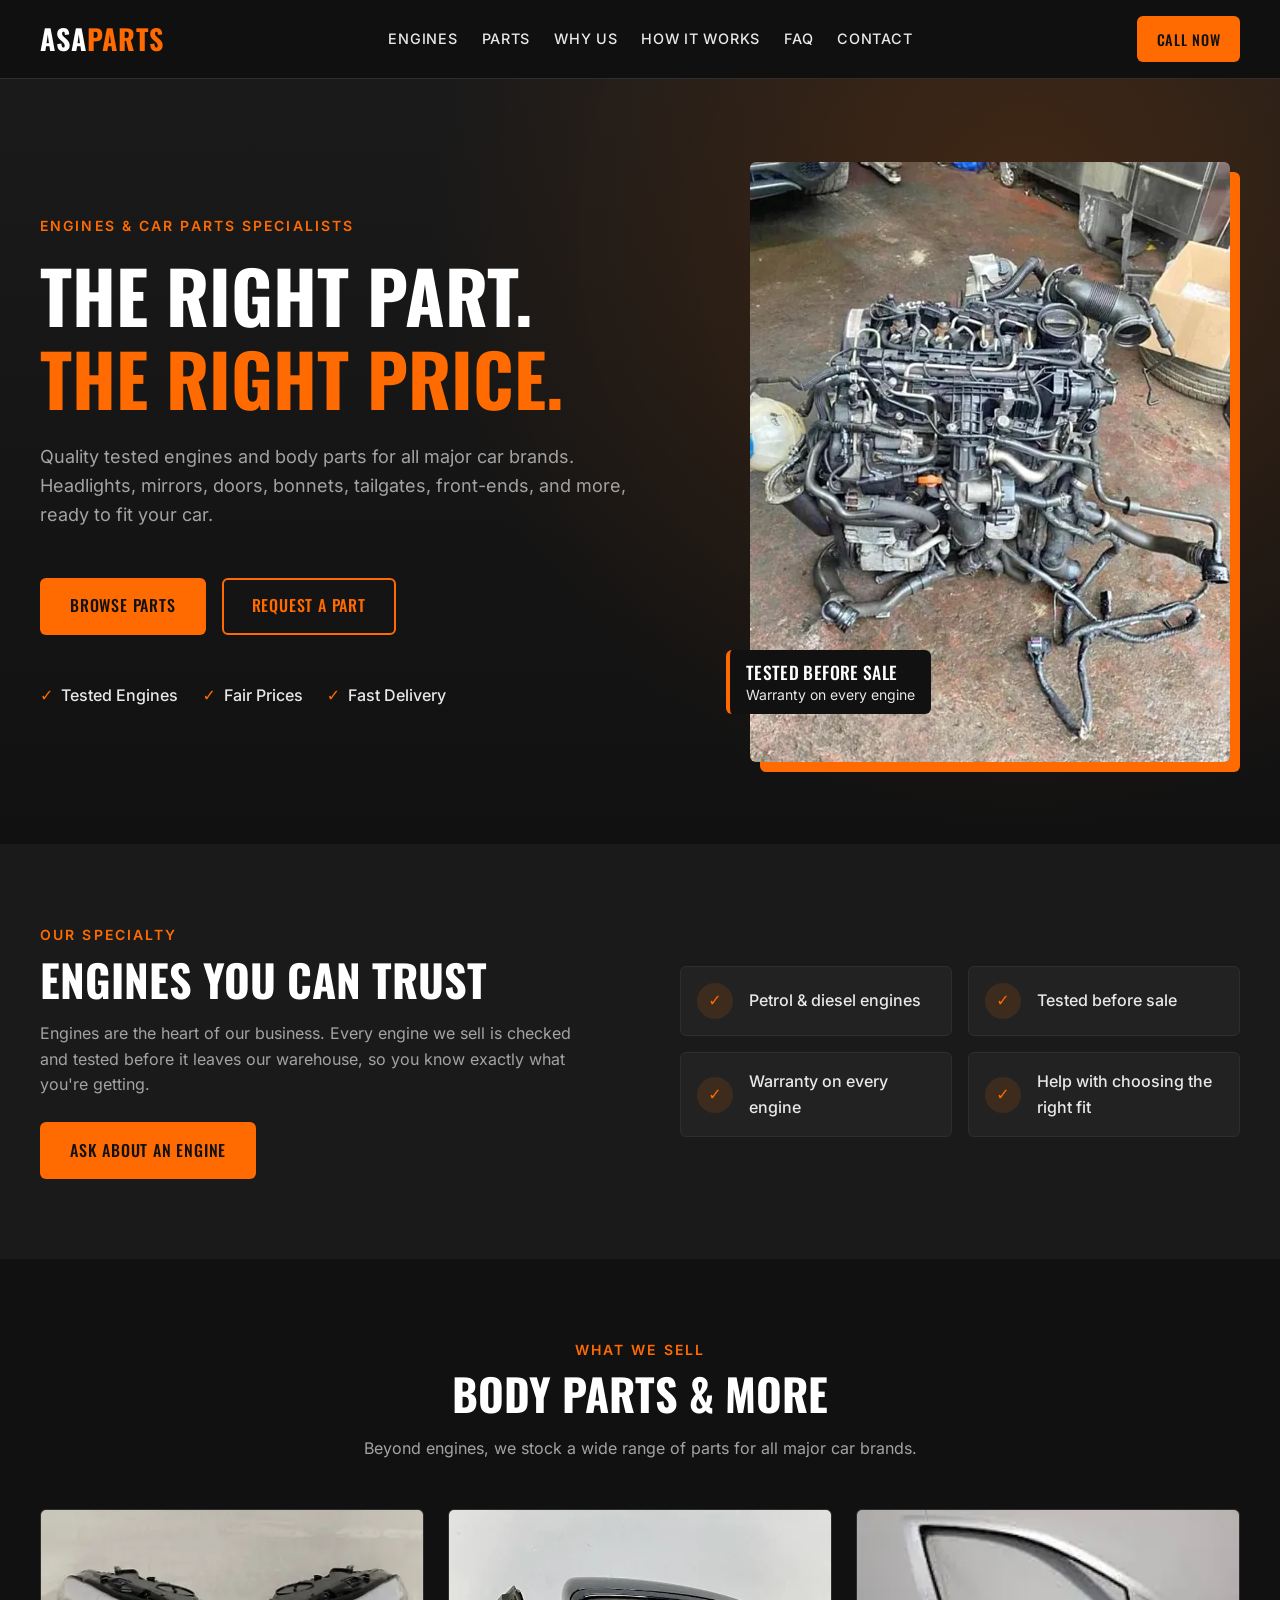
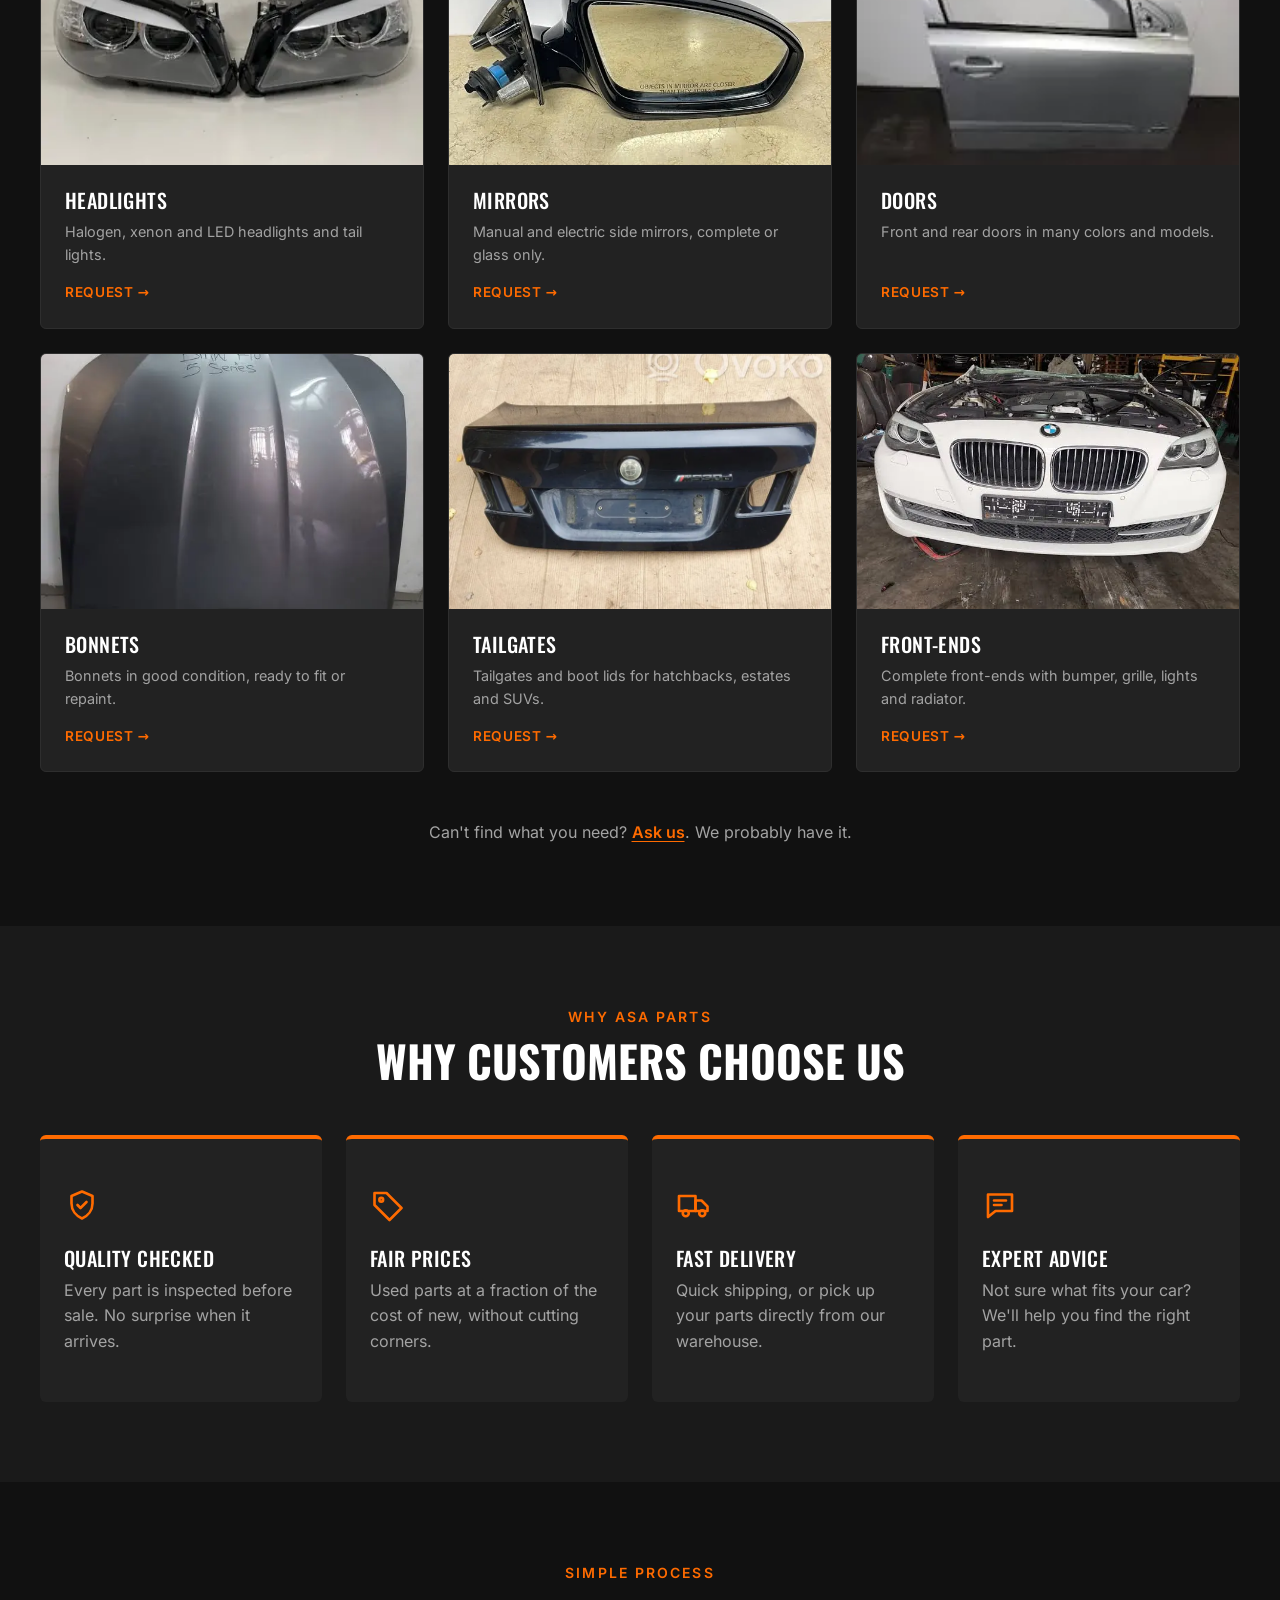
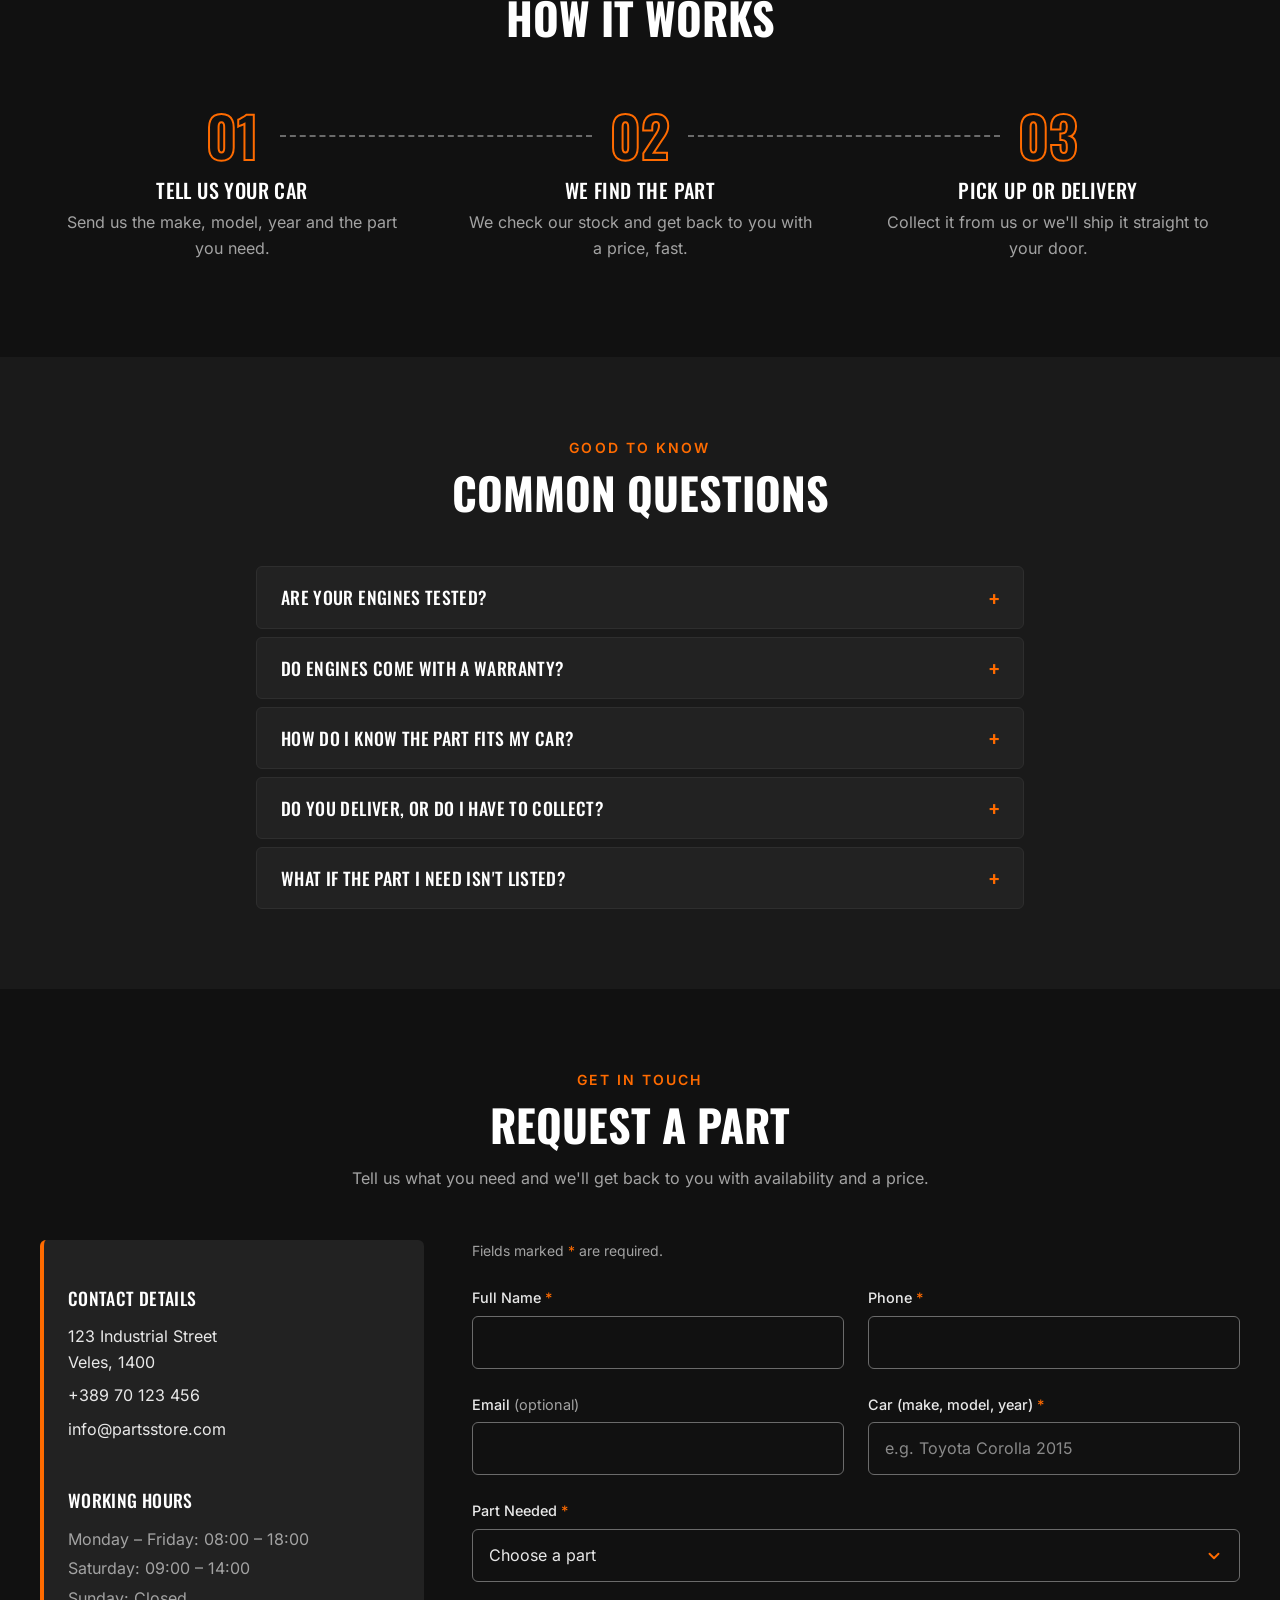
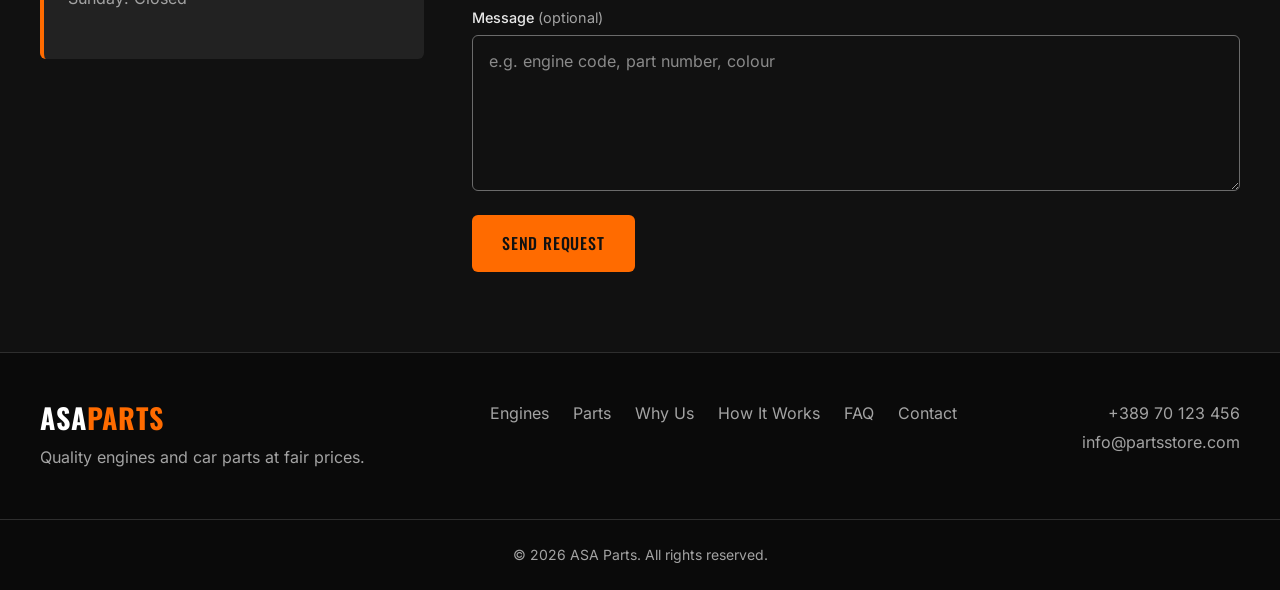
<file: index.html>
<!doctype html>
<html lang="en">
  <head>
    <meta charset="UTF-8" />
    <meta name="viewport" content="width=device-width, initial-scale=1.0" />
    <meta
      name="description"
      content="ASA Parts - Quality used and new car parts. Engines, headlights, mirrors, doors, bonnets, and more."
    />
    <meta name="theme-color" content="#111111" />
    <meta name="color-scheme" content="dark" />
    <link rel="canonical" href="https://asa-parts-landing.netlify.app/" />

    <meta property="og:title" content="ASA Parts | Engines & Car Parts" />
    <meta
      property="og:description"
      content="Quality tested engines and body parts for all major car brands. Fair prices, fast delivery."
    />
    <meta property="og:type" content="website" />
    <meta property="og:url" content="https://asa-parts-landing.netlify.app/" />
    <meta
      property="og:image"
      content="https://asa-parts-landing.netlify.app/images/og-image.jpg"
    />
    <meta property="og:image:width" content="1200" />
    <meta property="og:image:height" content="630" />
    <meta name="twitter:card" content="summary_large_image" />

    <title>ASA Parts | Engines & Car Parts</title>

    <link
      rel="preload"
      href="fonts/oswald-latin.woff2"
      as="font"
      type="font/woff2"
      crossorigin
    />
    <link
      rel="preload"
      href="fonts/inter-latin.woff2"
      as="font"
      type="font/woff2"
      crossorigin
    />

    <link rel="stylesheet" href="style.css" />
    <link rel="icon" href="images/favicon.svg" type="image/svg+xml" />
  </head>

  <body>
    <a href="#main" class="skip-link">Skip to main content</a>

    <header class="header">
      <div class="container header__inner">
        <a href="#home" class="logo">ASA<span>Parts</span></a>

        <nav class="nav" aria-label="Main navigation">
          <ul class="nav__list">
            <li><a href="#engines" class="nav__link">Engines</a></li>
            <li><a href="#parts" class="nav__link">Parts</a></li>
            <li><a href="#why-us" class="nav__link">Why Us</a></li>
            <li class="nav__item--wide">
              <a href="#how-it-works" class="nav__link">How It Works</a>
            </li>
            <li class="nav__item--wide">
              <a href="#faq" class="nav__link">FAQ</a>
            </li>
            <li><a href="#contact" class="nav__link">Contact</a></li>
          </ul>
        </nav>

        <a href="tel:+38970123456" class="btn btn--primary header__cta">
          Call Now
        </a>
      </div>
    </header>

    <main id="main">
      <section class="hero" id="home">
        <div class="container hero__inner">
          <div class="hero__content">
            <p class="section-tag">Engines &amp; Car Parts Specialists</p>

            <h1 class="hero__title">
              The Right Part.<br />
              <span>The Right Price.</span>
            </h1>

            <p class="hero__text">
              Quality tested engines and body parts for all major car brands.
              Headlights, mirrors, doors, bonnets, tailgates, front-ends, and
              more, ready to fit your car.
            </p>

            <div class="hero__buttons">
              <a href="#parts" class="btn btn--primary">Browse Parts</a>
              <a href="#contact" class="btn btn--outline">Request a Part</a>
            </div>

            <ul class="hero__features">
              <li>Tested Engines</li>
              <li>Fair Prices</li>
              <li>Fast Delivery</li>
            </ul>
          </div>

          <div class="hero__media">
            <img
              src="images/engine-946.webp"
              srcset="
                images/engine-480.webp 480w,
                images/engine-946.webp 946w
              "
              sizes="(min-width: 1024px) 30rem, 100vw"
              alt="Used car engine ready for sale at ASA Parts"
              width="946"
              height="1200"
              fetchpriority="high"
            />
            <p class="hero__badge">
              <strong>Tested before sale</strong>
              Warranty on every engine
            </p>
          </div>
        </div>
      </section>

      <section class="engines" id="engines">
        <div class="container engines__inner">
          <div class="engines__content">
            <p class="section-tag">Our Specialty</p>
            <h2 class="section-title">Engines You Can Trust</h2>
            <p class="engines__text">
              Engines are the heart of our business. Every engine we sell is
              checked and tested before it leaves our warehouse, so you know
              exactly what you're getting.
            </p>

            <a href="#contact" class="btn btn--primary">Ask About an Engine</a>
          </div>

          <ul class="engines__list">
            <li>Petrol &amp; diesel engines</li>
            <li>Tested before sale</li>
            <li>Warranty on every engine</li>
            <li>Help with choosing the right fit</li>
          </ul>
        </div>
      </section>

      <section class="parts" id="parts">
        <div class="container">
          <div class="section-header">
            <p class="section-tag">What We Sell</p>
            <h2 class="section-title">Body Parts &amp; More</h2>
            <p class="section-text">
              Beyond engines, we stock a wide range of parts for all major car
              brands.
            </p>
          </div>

          <div class="parts__grid">
            <article class="part-card">
              <img
                src="images/car-headlights.webp"
                alt="Car headlights"
                width="400"
                height="400"
                loading="lazy"
              />
              <div class="part-card__body">
                <h3 class="part-card__title">Headlights</h3>
                <p>Halogen, xenon and LED headlights and tail lights.</p>
                <a href="#contact" class="part-card__link">
                  Request <span class="visually-hidden">headlights</span>
                  <span aria-hidden="true">&rarr;</span>
                </a>
              </div>
            </article>

            <article class="part-card">
              <img
                src="images/car-mirror.webp"
                alt="Car side mirrors"
                width="640"
                height="480"
                loading="lazy"
              />
              <div class="part-card__body">
                <h3 class="part-card__title">Mirrors</h3>
                <p>Manual and electric side mirrors, complete or glass only.</p>
                <a href="#contact" class="part-card__link">
                  Request <span class="visually-hidden">mirrors</span>
                  <span aria-hidden="true">&rarr;</span>
                </a>
              </div>
            </article>

            <article class="part-card">
              <img
                src="images/car-door.webp"
                alt="Car doors"
                width="231"
                height="172"
                loading="lazy"
              />
              <div class="part-card__body">
                <h3 class="part-card__title">Doors</h3>
                <p>Front and rear doors in many colors and models.</p>
                <a href="#contact" class="part-card__link">
                  Request <span class="visually-hidden">doors</span>
                  <span aria-hidden="true">&rarr;</span>
                </a>
              </div>
            </article>

            <article class="part-card">
              <img
                src="images/car-bonnet.webp"
                alt="Car bonnets"
                width="554"
                height="554"
                loading="lazy"
              />
              <div class="part-card__body">
                <h3 class="part-card__title">Bonnets</h3>
                <p>Bonnets in good condition, ready to fit or repaint.</p>
                <a href="#contact" class="part-card__link">
                  Request <span class="visually-hidden">bonnets</span>
                  <span aria-hidden="true">&rarr;</span>
                </a>
              </div>
            </article>

            <article class="part-card">
              <img
                src="images/car-tailgate.webp"
                alt="Car tailgates"
                width="800"
                height="600"
                loading="lazy"
              />
              <div class="part-card__body">
                <h3 class="part-card__title">Tailgates</h3>
                <p>Tailgates and boot lids for hatchbacks, estates and SUVs.</p>
                <a href="#contact" class="part-card__link">
                  Request <span class="visually-hidden">tailgates</span>
                  <span aria-hidden="true">&rarr;</span>
                </a>
              </div>
            </article>

            <article class="part-card">
              <img
                src="images/car-frontend.webp"
                alt="Complete car front-end assembly"
                width="640"
                height="480"
                loading="lazy"
              />
              <div class="part-card__body">
                <h3 class="part-card__title">Front-Ends</h3>
                <p>
                  Complete front-ends with bumper, grille, lights and radiator.
                </p>
                <a href="#contact" class="part-card__link">
                  Request <span class="visually-hidden">front-ends</span>
                  <span aria-hidden="true">&rarr;</span>
                </a>
              </div>
            </article>
          </div>

          <p class="parts__more">
            Can't find what you need? <a href="#contact">Ask us</a>. We probably
            have it.
          </p>
        </div>
      </section>

      <section class="why-us" id="why-us">
        <div class="container">
          <div class="section-header">
            <p class="section-tag">Why ASA Parts</p>
            <h2 class="section-title">Why Customers Choose Us</h2>
          </div>

          <div class="why-us__list">
            <article class="feature">
              <svg
                class="feature__icon"
                viewBox="0 0 24 24"
                fill="none"
                stroke="currentColor"
                stroke-width="1.75"
                stroke-linecap="round"
                stroke-linejoin="round"
                aria-hidden="true"
              >
                <path d="M12 3l7 3v5c0 4.5-3 8.2-7 10-4-1.8-7-5.5-7-10V6z" />
                <path d="M9 12l2 2 4-4" />
              </svg>
              <h3 class="feature__title">Quality Checked</h3>
              <p>
                Every part is inspected before sale. No surprise when it
                arrives.
              </p>
            </article>

            <article class="feature">
              <svg
                class="feature__icon"
                viewBox="0 0 24 24"
                fill="none"
                stroke="currentColor"
                stroke-width="1.75"
                stroke-linecap="round"
                stroke-linejoin="round"
                aria-hidden="true"
              >
                <path d="M3 12V4h8l10 10-8 8z" />
                <circle cx="7.5" cy="8.5" r="1.25" />
              </svg>
              <h3 class="feature__title">Fair Prices</h3>
              <p>
                Used parts at a fraction of the cost of new, without cutting
                corners.
              </p>
            </article>

            <article class="feature">
              <svg
                class="feature__icon"
                viewBox="0 0 24 24"
                fill="none"
                stroke="currentColor"
                stroke-width="1.75"
                stroke-linecap="round"
                stroke-linejoin="round"
                aria-hidden="true"
              >
                <path d="M2 6h11v10H2z" />
                <path d="M13 9h4l4 4v3h-8z" />
                <circle cx="6.5" cy="17.5" r="2" />
                <circle cx="17.5" cy="17.5" r="2" />
              </svg>
              <h3 class="feature__title">Fast Delivery</h3>
              <p>
                Quick shipping, or pick up your parts directly from our
                warehouse.
              </p>
            </article>

            <article class="feature">
              <svg
                class="feature__icon"
                viewBox="0 0 24 24"
                fill="none"
                stroke="currentColor"
                stroke-width="1.75"
                stroke-linecap="round"
                stroke-linejoin="round"
                aria-hidden="true"
              >
                <path d="M4 5h16v11H9l-5 4z" />
                <path d="M8 9h8M8 12h5" />
              </svg>
              <h3 class="feature__title">Expert Advice</h3>
              <p>
                Not sure what fits your car? We'll help you find the right part.
              </p>
            </article>
          </div>
        </div>
      </section>

      <section class="how-it-works" id="how-it-works">
        <div class="container">
          <div class="section-header">
            <p class="section-tag">Simple Process</p>
            <h2 class="section-title">How It Works</h2>
          </div>

          <ol class="steps">
            <li class="step">
              <span class="step__number" aria-hidden="true">01</span>
              <h3 class="step__title">Tell Us Your Car</h3>
              <p>Send us the make, model, year and the part you need.</p>
            </li>

            <li class="step">
              <span class="step__number" aria-hidden="true">02</span>
              <h3 class="step__title">We Find the Part</h3>
              <p>We check our stock and get back to you with a price, fast.</p>
            </li>

            <li class="step">
              <span class="step__number" aria-hidden="true">03</span>
              <h3 class="step__title">Pick Up or Delivery</h3>
              <p>Collect it from us or we'll ship it straight to your door.</p>
            </li>
          </ol>
        </div>
      </section>

      <section class="faq" id="faq">
        <div class="container">
          <div class="section-header">
            <p class="section-tag">Good to Know</p>
            <h2 class="section-title">Common Questions</h2>
          </div>

          <div class="faq__list">
            <details class="faq__item" name="faq">
              <summary class="faq__question">Are your engines tested?</summary>
              <p class="faq__answer">
                Yes. Every engine is checked and tested before it leaves our
                warehouse, so you know exactly what you're getting.
              </p>
            </details>

            <details class="faq__item" name="faq">
              <summary class="faq__question">
                Do engines come with a warranty?
              </summary>
              <p class="faq__answer">
                Yes, every engine we sell comes with a warranty.
                <a href="#contact">Ask us</a> for the terms on the engine you're
                interested in.
              </p>
            </details>

            <details class="faq__item" name="faq">
              <summary class="faq__question">
                How do I know the part fits my car?
              </summary>
              <p class="faq__answer">
                Send us the make, model and year of your car. We'll check and
                help you choose the right part before you buy.
              </p>
            </details>

            <details class="faq__item" name="faq">
              <summary class="faq__question">
                Do you deliver, or do I have to collect?
              </summary>
              <p class="faq__answer">
                Either. We can ship the part straight to your door, or you can
                pick it up directly from our warehouse.
              </p>
            </details>

            <details class="faq__item" name="faq">
              <summary class="faq__question">
                What if the part I need isn't listed?
              </summary>
              <p class="faq__answer">
                Ask anyway. The parts on this page are only the most common
                ones, and we probably have what you're looking for.
              </p>
            </details>
          </div>
        </div>
      </section>

      <section class="contact" id="contact">
        <div class="container">
          <div class="section-header">
            <p class="section-tag">Get In Touch</p>
            <h2 class="section-title">Request a Part</h2>
            <p class="section-text">
              Tell us what you need and we'll get back to you with availability
              and a price.
            </p>
          </div>

          <div class="contact__inner">
            <div class="contact__info">
              <h3 class="contact__title">Contact Details</h3>

              <address class="contact__address">
                <p>123 Industrial Street<br />Veles, 1400</p>
                <p><a href="tel:+38970123456">+389 70 123 456</a></p>
                <p>
                  <a href="mailto:info@partsstore.com">info@partsstore.com</a>
                </p>
              </address>

              <h3 class="contact__title">Working Hours</h3>
              <ul class="contact__hours">
                <li>Monday – Friday: 08:00 – 18:00</li>
                <li>Saturday: 09:00 – 14:00</li>
                <li>Sunday: Closed</li>
              </ul>
            </div>

            <form
              class="contact__form"
              name="contact"
              method="POST"
              action="/thanks.html"
              data-netlify="true"
              data-netlify-honeypot="bot-field"
            >
              <p class="hidden">
                <label>Don't fill this out: <input name="bot-field" /></label>
              </p>

              <p class="form__note">
                Fields marked <span class="form__required">*</span> are
                required.
              </p>

              <div class="form__group">
                <label for="name">
                  Full Name
                  <span class="form__required" aria-hidden="true">*</span>
                </label>
                <input
                  type="text"
                  id="name"
                  name="name"
                  autocomplete="name"
                  required
                />
              </div>

              <div class="form__group">
                <label for="phone">
                  Phone
                  <span class="form__required" aria-hidden="true">*</span>
                </label>
                <input
                  type="tel"
                  id="phone"
                  name="phone"
                  autocomplete="tel"
                  required
                />
              </div>

              <div class="form__group">
                <label for="email">
                  Email <span class="form__optional">(optional)</span>
                </label>
                <input
                  type="email"
                  id="email"
                  name="email"
                  autocomplete="email"
                />
              </div>

              <div class="form__group">
                <label for="car">
                  Car (make, model, year)
                  <span class="form__required" aria-hidden="true">*</span>
                </label>
                <input
                  type="text"
                  id="car"
                  name="car"
                  placeholder="e.g. Toyota Corolla 2015"
                  required
                />
              </div>

              <div class="form__group form__group--full">
                <label for="part">
                  Part Needed
                  <span class="form__required" aria-hidden="true">*</span>
                </label>
                <select id="part" name="part" required>
                  <option value="">Choose a part</option>
                  <option value="engine">Engine</option>
                  <option value="headlights">Headlights</option>
                  <option value="mirrors">Mirrors</option>
                  <option value="doors">Doors</option>
                  <option value="bonnet">Bonnet</option>
                  <option value="tailgate">Tailgate</option>
                  <option value="front-end">Front-End</option>
                  <option value="other">Other</option>
                </select>
              </div>

              <div class="form__group form__group--full">
                <label for="message">
                  Message <span class="form__optional">(optional)</span>
                </label>
                <textarea
                  id="message"
                  name="message"
                  rows="5"
                  placeholder="e.g. engine code, part number, colour"
                ></textarea>
              </div>

              <button type="submit" class="btn btn--primary form__submit">
                Send Request
              </button>
            </form>
          </div>
        </div>
      </section>
    </main>

    <footer class="footer">
      <div class="container footer__inner">
        <div class="footer__brand">
          <a href="#home" class="logo">ASA<span>Parts</span></a>
          <p>Quality engines and car parts at fair prices.</p>
        </div>

        <nav class="footer__nav" aria-label="Footer navigation">
          <ul>
            <li><a href="#engines">Engines</a></li>
            <li><a href="#parts">Parts</a></li>
            <li><a href="#why-us">Why Us</a></li>
            <li><a href="#how-it-works">How It Works</a></li>
            <li><a href="#faq">FAQ</a></li>
            <li><a href="#contact">Contact</a></li>
          </ul>
        </nav>

        <div class="footer__contact">
          <a href="tel:+38970123456">+389 70 123 456</a>
          <a href="mailto:info@partsstore.com">info@partsstore.com</a>
        </div>
      </div>

      <div class="footer__bottom">
        <p>&copy; 2026 ASA Parts. All rights reserved.</p>
      </div>
    </footer>
  </body>
</html>
</file>
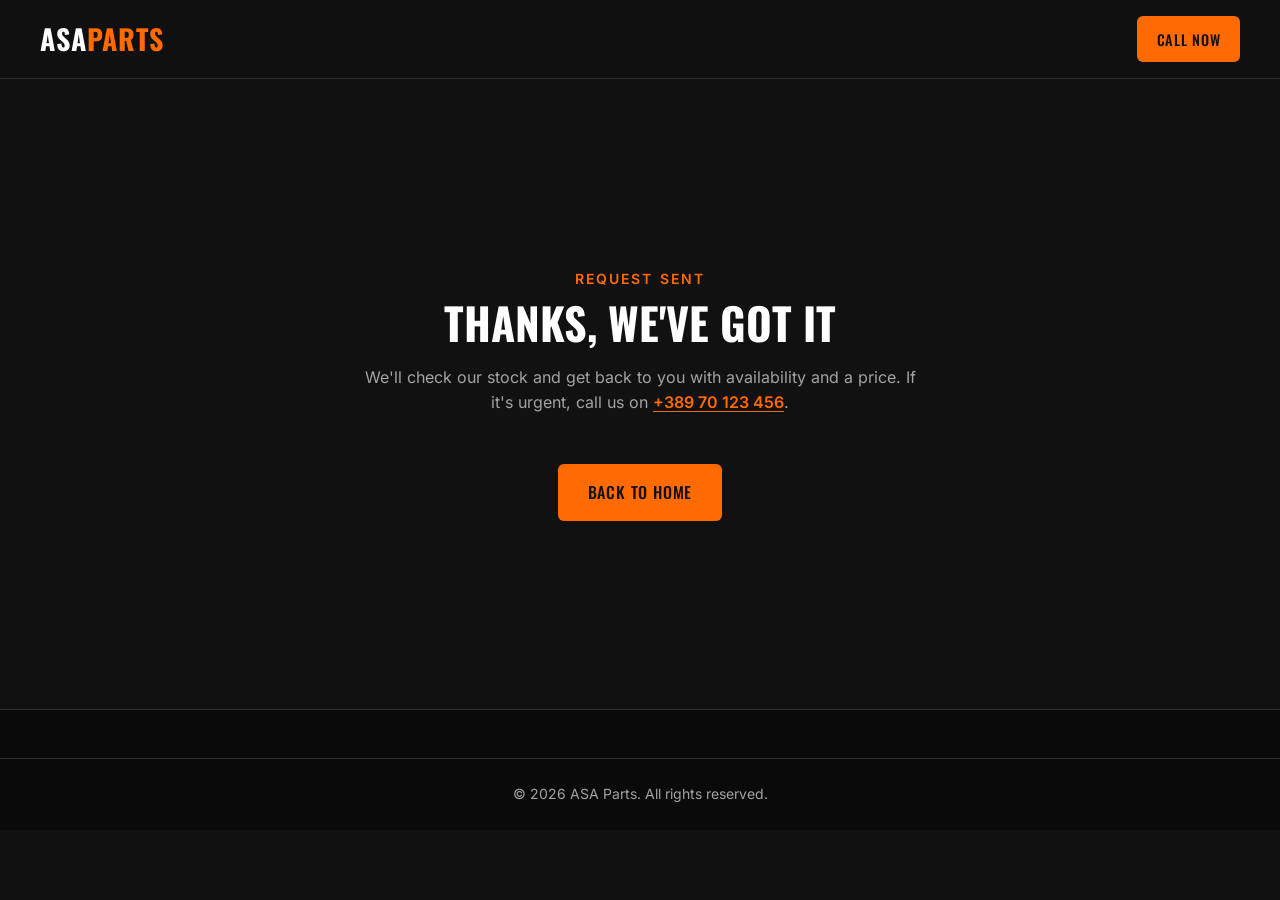
<file: thanks.html>
<!doctype html>
<html lang="en">
  <head>
    <meta charset="UTF-8" />
    <meta name="viewport" content="width=device-width, initial-scale=1.0" />
    <meta name="robots" content="noindex" />
    <meta name="theme-color" content="#111111" />
    <meta name="color-scheme" content="dark" />
    <title>Request Sent | ASA Parts</title>
    <link rel="stylesheet" href="style.css" />
    <link rel="icon" href="images/favicon.svg" type="image/svg+xml" />
  </head>

  <body>
    <header class="header">
      <div class="container header__inner">
        <a href="/" class="logo">ASA<span>Parts</span></a>

        <a href="tel:+38970123456" class="btn btn--primary header__cta">
          Call Now
        </a>
      </div>
    </header>

    <main class="thanks">
      <div class="container thanks__inner">
        <p class="section-tag">Request Sent</p>
        <h1 class="section-title">Thanks, We've Got It</h1>
        <p class="section-text">
          We'll check our stock and get back to you with availability and a
          price. If it's urgent, call us on
          <a href="tel:+38970123456">+389 70 123 456</a>.
        </p>
        <a href="/" class="btn btn--primary">Back to Home</a>
      </div>
    </main>

    <footer class="footer">
      <div class="footer__bottom">
        <p>&copy; 2026 ASA Parts. All rights reserved.</p>
      </div>
    </footer>
  </body>
</html>
</file>
<file: style.css>
/* ==========================================
   1. VARIABLES
   ========================================== */
:root {
  /* Colors */
  --color-bg: #111111;
  --color-bg-alt: #1a1a1a;
  --color-bg-deep: #0a0a0a;
  --color-surface: #222222;
  --color-border: #2e2e2e;
  --color-border-strong: #6b6b6b;
  --color-text: #e8e8e8;
  --color-text-muted: #a3a3a3;
  --color-placeholder: #8a8a8a;
  --color-heading: #ffffff;
  --color-primary: #ff6b00;
  --color-primary-light: #ff8a33;
  --color-primary-dark: #e05e00;
  --color-on-primary: #111111;
  --color-error: #ff5c5c;

  /* Fonts */
  --font-heading: "Oswald", "Arial Narrow", sans-serif;
  --font-body: "Inter", system-ui, sans-serif;

  /* Spacing */
  --space-xs: 0.5rem;
  --space-sm: 1rem;
  --space-md: 1.5rem;
  --space-lg: 3rem;
  --space-xl: 5rem;
  --space-section: clamp(3rem, 8vw, 5rem);

  /* Other */
  --radius: 6px;
  --transition: 0.25s ease;
  --header-height: 5.25rem;

  color-scheme: dark;
}

/* ==========================================
   2. FONTS (self-hosted)
   ========================================== */
@font-face {
  font-family: "Oswald";
  src: url("fonts/oswald-latin.woff2") format("woff2");
  font-weight: 200 700;
  font-style: normal;
  font-display: swap;
}

@font-face {
  font-family: "Inter";
  src: url("fonts/inter-latin.woff2") format("woff2");
  font-weight: 100 900;
  font-style: normal;
  font-display: swap;
}

/* ==========================================
   3. RESET
   ========================================== */
*,
*::before,
*::after {
  box-sizing: border-box;
  margin: 0;
  padding: 0;
}

html {
  scroll-padding-top: var(--header-height);
}

@media (prefers-reduced-motion: no-preference) {
  html {
    scroll-behavior: smooth;
  }
}

img {
  display: block;
  max-width: 100%;
  height: auto;
}

input,
select,
textarea,
button {
  font: inherit;
}

/* ==========================================
   4. BASE
   ========================================== */
body {
  font-family: var(--font-body);
  font-size: 1rem;
  line-height: 1.6;
  color: var(--color-text);
  background-color: var(--color-bg);
}

h1,
h2,
h3 {
  font-family: var(--font-heading);
  font-weight: 700;
  line-height: 1.15;
  text-transform: uppercase;
  text-wrap: balance;
  color: var(--color-heading);
}

h3 {
  font-size: 1.25rem;
  font-weight: 500;
  letter-spacing: 0.02em;
}

a {
  color: var(--color-primary);
  text-decoration: none;
  transition: color var(--transition);
}

a:hover {
  color: var(--color-primary-light);
}

:focus-visible {
  outline: 2px solid var(--color-primary);
  outline-offset: 3px;
}

::selection {
  background-color: var(--color-primary);
  color: var(--color-on-primary);
}

/* ==========================================
   5. LAYOUT HELPERS
   ========================================== */
.container {
  width: min(100% - 2rem, 1200px);
  margin-inline: auto;
}

section {
  padding-block: var(--space-section);
}

.hidden {
  display: none;
}

.visually-hidden {
  position: absolute;
  width: 1px;
  height: 1px;
  overflow: hidden;
  clip-path: inset(50%);
  white-space: nowrap;
}

.skip-link {
  position: absolute;
  top: var(--space-xs);
  left: var(--space-xs);
  z-index: 200;
  padding: 0.6rem 1rem;
  font-weight: 600;
  background-color: var(--color-primary);
  color: var(--color-on-primary);
  border-radius: var(--radius);
  transform: translateY(-200%);
}

.skip-link:focus {
  transform: none;
  color: var(--color-on-primary);
}

/* ==========================================
   6. SECTION HEADINGS
   ========================================== */
.section-header {
  text-align: center;
  max-width: 40rem;
  margin-inline: auto;
  margin-bottom: var(--space-lg);
}

.section-tag {
  font-size: 0.875rem;
  font-weight: 600;
  text-transform: uppercase;
  letter-spacing: 0.15em;
  color: var(--color-primary);
  margin-bottom: var(--space-xs);
}

.section-title {
  font-size: clamp(2rem, 5vw, 2.75rem);
  margin-bottom: var(--space-sm);
}

.section-text {
  color: var(--color-text-muted);
}

/* ==========================================
   7. BUTTONS
   ========================================== */
.btn {
  display: inline-block;
  padding: 0.85rem 1.75rem;
  font-family: var(--font-heading);
  font-size: 1rem;
  font-weight: 500;
  text-transform: uppercase;
  letter-spacing: 0.05em;
  border: 2px solid transparent;
  border-radius: var(--radius);
  cursor: pointer;
  transition:
    background-color var(--transition),
    border-color var(--transition),
    color var(--transition),
    transform var(--transition);
}

.btn:active {
  transform: translateY(1px);
}

.btn--primary {
  background-color: var(--color-primary);
  color: var(--color-on-primary);
}

.btn--primary:hover {
  background-color: var(--color-primary-dark);
  color: var(--color-on-primary);
}

.btn--outline {
  border-color: var(--color-primary);
  color: var(--color-primary);
}

.btn--outline:hover {
  background-color: var(--color-primary);
  color: var(--color-on-primary);
}

/* ==========================================
   8. LOGO
   ========================================== */
.logo {
  font-family: var(--font-heading);
  font-size: 1.75rem;
  font-weight: 700;
  line-height: 1.2;
  text-transform: uppercase;
  letter-spacing: 0.03em;
  color: var(--color-heading);
}

.logo span {
  color: var(--color-primary);
}

.logo:hover {
  color: var(--color-heading);
}

/* ==========================================
   9. HEADER
   ========================================== */
.header {
  position: sticky;
  top: 0;
  z-index: 100;
  background-color: rgba(17, 17, 17, 0.95);
  backdrop-filter: blur(8px);
  border-bottom: 1px solid var(--color-border);
}

.header__inner {
  display: flex;
  flex-wrap: wrap;
  align-items: center;
  justify-content: space-between;
  column-gap: var(--space-sm);
  padding-top: var(--space-xs);
}

.nav {
  order: 3;
  width: 100%;
}

.nav__list {
  list-style: none;
  display: flex;
  justify-content: space-between;
  gap: var(--space-sm);
}

.nav__link {
  display: block;
  padding-block: var(--space-xs);
  color: var(--color-text);
  font-size: 0.85rem;
  font-weight: 500;
  line-height: 1.2;
  text-transform: uppercase;
  letter-spacing: 0.05em;
}

.nav__link:hover {
  color: var(--color-primary);
}

.nav__item--wide {
  display: none;
}

.header__cta {
  padding: 0.4rem 1rem;
  font-size: 0.9rem;
}

/* ==========================================
   10. HERO
   ========================================== */
.hero {
  display: flex;
  align-items: center;
  min-height: 85vh;
  background:
    radial-gradient(
      circle at 80% 20%,
      rgba(255, 107, 0, 0.18),
      transparent 50%
    ),
    linear-gradient(180deg, var(--color-bg-alt) 0%, var(--color-bg) 100%);
}

.hero__inner {
  display: grid;
  gap: var(--space-lg);
  align-items: center;
}

.hero__content {
  max-width: 40rem;
}

.hero__content .section-tag {
  margin-bottom: var(--space-sm);
}

.hero__title {
  font-size: clamp(2.75rem, 9vw, 4.5rem);
  margin-bottom: var(--space-md);
}

.hero__title span {
  color: var(--color-primary);
}

.hero__text {
  font-size: 1.125rem;
  color: var(--color-text-muted);
  margin-bottom: var(--space-lg);
}

.hero__buttons {
  display: flex;
  flex-wrap: wrap;
  gap: var(--space-sm);
  margin-bottom: var(--space-lg);
}

.hero__features {
  list-style: none;
  display: flex;
  flex-wrap: wrap;
  gap: var(--space-xs) var(--space-md);
  font-weight: 500;
}

.hero__features li::before {
  content: "\2713";
  color: var(--color-primary);
  font-weight: 700;
  margin-right: var(--space-xs);
}

.hero__media {
  position: relative;
  margin-right: 10px;
}

.hero__media img {
  width: 100%;
  aspect-ratio: 3 / 2;
  object-fit: cover;
  border-radius: var(--radius);
  box-shadow: 10px 10px 0 var(--color-primary);
}

.hero__badge {
  position: absolute;
  left: var(--space-sm);
  bottom: var(--space-sm);
  padding: 0.6rem 1rem;
  font-size: 0.875rem;
  line-height: 1.4;
  background-color: var(--color-bg);
  border-left: 4px solid var(--color-primary);
  border-radius: var(--radius);
}

.hero__badge strong {
  display: block;
  font-family: var(--font-heading);
  font-size: 1.1rem;
  font-weight: 500;
  text-transform: uppercase;
  letter-spacing: 0.02em;
  color: var(--color-heading);
}

/* ==========================================
   11. ENGINES
   ========================================== */
.engines {
  background-color: var(--color-bg-alt);
}

.engines__inner {
  display: grid;
  gap: var(--space-lg);
  align-items: center;
}

.engines__text {
  color: var(--color-text-muted);
  margin-bottom: var(--space-md);
}

.engines__list {
  list-style: none;
  display: grid;
  gap: var(--space-sm);
  font-weight: 500;
}

.engines__list li {
  display: flex;
  align-items: center;
  gap: var(--space-sm);
  padding: var(--space-sm);
  background-color: var(--color-surface);
  border: 1px solid var(--color-border);
  border-radius: var(--radius);
}

.engines__list li::before {
  content: "\2713";
  flex: none;
  display: grid;
  place-items: center;
  width: 2.25rem;
  height: 2.25rem;
  font-weight: 700;
  color: var(--color-primary);
  background-color: rgba(255, 107, 0, 0.12);
  border-radius: 50%;
}

/* ==========================================
   12. PARTS
   ========================================== */
.parts__grid {
  display: grid;
  grid-template-columns: repeat(2, minmax(0, 1fr));
  gap: var(--space-sm);
}

.part-card {
  position: relative;
  display: flex;
  flex-direction: column;
  background-color: var(--color-surface);
  border: 1px solid var(--color-border);
  border-radius: var(--radius);
  overflow: hidden;
  transition:
    transform var(--transition),
    border-color var(--transition);
}

.part-card:focus-within {
  border-color: var(--color-primary);
}

.part-card img {
  width: 100%;
  aspect-ratio: 3 / 2;
  object-fit: cover;
  transition: transform 0.4s ease;
}

.part-card__body {
  flex: 1;
  display: flex;
  flex-direction: column;
  gap: var(--space-xs);
  padding: var(--space-sm);
}

.part-card__body p {
  color: var(--color-text-muted);
  font-size: 0.9rem;
}

.part-card__link {
  margin-top: auto;
  padding-top: var(--space-xs);
  font-size: 0.85rem;
  font-weight: 600;
  text-transform: uppercase;
  letter-spacing: 0.05em;
}

.part-card__link::after {
  content: "";
  position: absolute;
  inset: 0;
}

.parts__more {
  text-align: center;
  margin-top: var(--space-lg);
  color: var(--color-text-muted);
}

.parts__more a,
.faq__answer a,
.thanks__inner .section-text a {
  font-weight: 600;
  text-decoration: underline;
  text-underline-offset: 3px;
}

/* ==========================================
   13. WHY US
   ========================================== */
.why-us {
  background-color: var(--color-bg-alt);
}

.why-us__list {
  display: grid;
  gap: var(--space-sm);
}

.feature {
  display: grid;
  grid-template-columns: auto 1fr;
  column-gap: var(--space-sm);
  row-gap: 0.25rem;
  padding: var(--space-md);
  background-color: var(--color-surface);
  border-top: 4px solid var(--color-primary);
  border-radius: var(--radius);
}

.feature__icon {
  grid-row: span 2;
  width: 2.25rem;
  height: 2.25rem;
  color: var(--color-primary);
}

.feature p {
  color: var(--color-text-muted);
}

/* ==========================================
   14. HOW IT WORKS
   ========================================== */
.steps {
  list-style: none;
  display: grid;
  gap: var(--space-md);
}

.step {
  position: relative;
  text-align: center;
  padding: var(--space-sm);
}

.step__number {
  display: block;
  font-family: var(--font-heading);
  font-size: 3.5rem;
  font-weight: 700;
  line-height: 1;
  color: transparent;
  -webkit-text-stroke: 2px var(--color-primary);
  margin-bottom: var(--space-sm);
}

.step__title {
  margin-bottom: var(--space-xs);
}

.step p {
  color: var(--color-text-muted);
}

/* ==========================================
   15. FAQ
   ========================================== */
.faq {
  background-color: var(--color-bg-alt);
}

.faq__list {
  display: grid;
  gap: var(--space-xs);
  max-width: 48rem;
  margin-inline: auto;
}

.faq__item {
  background-color: var(--color-surface);
  border: 1px solid var(--color-border);
  border-radius: var(--radius);
  transition: border-color var(--transition);
}

.faq__item[open] {
  border-color: var(--color-primary);
}

.faq__question {
  display: flex;
  align-items: center;
  justify-content: space-between;
  gap: var(--space-sm);
  padding: var(--space-sm) var(--space-md);
  font-family: var(--font-heading);
  font-size: 1.1rem;
  font-weight: 500;
  text-transform: uppercase;
  letter-spacing: 0.02em;
  color: var(--color-heading);
  cursor: pointer;
  list-style: none;
}

.faq__question::-webkit-details-marker {
  display: none;
}

.faq__question::after {
  content: "+";
  flex: none;
  font-size: 1.5rem;
  line-height: 1;
  color: var(--color-primary);
  transition: transform var(--transition);
}

.faq__item[open] .faq__question::after {
  transform: rotate(45deg);
}

.faq__answer {
  padding: 0 var(--space-md) var(--space-md);
  color: var(--color-text-muted);
}

/* ==========================================
   16. CONTACT
   ========================================== */
.contact__inner {
  display: grid;
  gap: var(--space-lg);
}

.contact__info {
  background-color: var(--color-surface);
  padding: var(--space-lg) var(--space-md);
  border-left: 4px solid var(--color-primary);
  border-radius: var(--radius);
}

.contact__title {
  font-size: 1.1rem;
  margin-bottom: var(--space-sm);
}

.contact__address {
  font-style: normal;
  display: grid;
  gap: var(--space-xs);
  margin-bottom: var(--space-lg);
}

.contact__address a {
  color: var(--color-text);
}

.contact__address a:hover {
  color: var(--color-primary);
}

.contact__hours {
  list-style: none;
  display: grid;
  gap: 0.25rem;
  color: var(--color-text-muted);
}

/* Form */
.contact__form {
  display: grid;
  gap: var(--space-md);
}

.form__note {
  font-size: 0.875rem;
  color: var(--color-text-muted);
}

.form__required {
  color: var(--color-primary);
}

.form__optional {
  color: var(--color-text-muted);
  font-weight: 400;
}

.form__group {
  display: flex;
  flex-direction: column;
  gap: 0.4rem;
}

.form__group label {
  font-size: 0.9rem;
  font-weight: 500;
}

.form__group input,
.form__group select,
.form__group textarea {
  width: 100%;
  padding: 0.8rem 1rem;
  background-color: var(--color-bg);
  color: var(--color-text);
  border: 1px solid var(--color-border-strong);
  border-radius: var(--radius);
  transition: border-color var(--transition);
}

.form__group input:focus,
.form__group select:focus,
.form__group textarea:focus {
  border-color: var(--color-primary);
}

.form__group input:user-invalid,
.form__group select:user-invalid,
.form__group textarea:user-invalid {
  border-color: var(--color-error);
}

.form__group input::placeholder,
.form__group textarea::placeholder {
  color: var(--color-placeholder);
}

.form__group select {
  appearance: none;
  padding-right: 2.75rem;
  background-image: url("data:image/svg+xml,%3Csvg xmlns='http://www.w3.org/2000/svg' viewBox='0 0 24 24' fill='none' stroke='%23ff6b00' stroke-width='2.5' stroke-linecap='round' stroke-linejoin='round'%3E%3Cpath d='M6 9l6 6 6-6'/%3E%3C/svg%3E");
  background-repeat: no-repeat;
  background-position: right 1rem center;
  background-size: 1.1rem;
}

.form__group textarea {
  resize: vertical;
}

.form__submit {
  width: 100%;
}

/* ==========================================
   17. FOOTER
   ========================================== */
.footer {
  background-color: var(--color-bg-deep);
  border-top: 1px solid var(--color-border);
  padding-top: var(--space-lg);
}

.footer__inner {
  display: flex;
  flex-direction: column;
  gap: var(--space-md);
  padding-bottom: var(--space-lg);
}

.footer__brand p {
  color: var(--color-text-muted);
  margin-top: var(--space-xs);
}

.footer__nav ul {
  list-style: none;
  display: flex;
  flex-wrap: wrap;
  gap: var(--space-xs) var(--space-md);
}

.footer__nav a,
.footer__contact a {
  color: var(--color-text-muted);
}

.footer__nav a:hover,
.footer__contact a:hover {
  color: var(--color-primary);
}

.footer__contact {
  display: flex;
  flex-direction: column;
  gap: 0.25rem;
}

.footer__bottom {
  border-top: 1px solid var(--color-border);
  padding-block: var(--space-md);
  text-align: center;
  font-size: 0.875rem;
  color: var(--color-text-muted);
}

/* ==========================================
   18. THANK-YOU PAGE (thanks.html)
   ========================================== */
.thanks {
  display: grid;
  place-items: center;
  min-height: 70vh;
  padding-block: var(--space-section);
  text-align: center;
}

.thanks__inner {
  max-width: 36rem;
}

.thanks__inner .section-text {
  margin-bottom: var(--space-lg);
}

/* ==========================================
   19. HOVER EFFECTS (mouse and trackpad only)
   ========================================== */
@media (hover: hover) {
  .btn:hover {
    transform: translateY(-2px);
  }

  .part-card:hover {
    transform: translateY(-4px);
    border-color: var(--color-primary);
  }

  .part-card:hover img {
    transform: scale(1.05);
  }
}

/* ==========================================
   20. RESPONSIVE: TABLET (768px and up)
   ========================================== */
@media (min-width: 768px) {
  :root {
    --header-height: 5rem;
  }

  /* Header: everything on one row */
  .header__inner {
    padding-block: var(--space-sm);
  }

  .nav {
    order: 0;
    width: auto;
  }

  .nav__list {
    gap: var(--space-md);
  }

  .nav__link {
    font-size: 0.9rem;
  }

  .header__cta {
    padding: 0.6rem 1.1rem;
  }

  .engines__list {
    grid-template-columns: 1fr 1fr;
  }

  .parts__grid {
    grid-template-columns: repeat(3, minmax(0, 1fr));
    gap: var(--space-md);
  }

  .part-card__body {
    padding: var(--space-md);
  }

  /* Why Us: 2 x 2 */
  .why-us__list {
    grid-template-columns: 1fr 1fr;
    gap: var(--space-md);
  }

  .steps {
    grid-template-columns: repeat(3, 1fr);
  }

  .step:not(:last-child)::after {
    content: "";
    position: absolute;
    top: 2.75rem;
    left: calc(50% + 3rem);
    width: calc(100% + var(--space-md) - 6rem);
    border-top: 2px dashed var(--color-border-strong);
  }

  /* Contact form: 2 columns */
  .contact__form {
    grid-template-columns: 1fr 1fr;
  }

  .form__note,
  .form__group--full,
  .form__submit {
    grid-column: 1 / -1;
  }

  .form__submit {
    width: auto;
    justify-self: start;
  }

  /* Footer: 3 blocks in a row */
  .footer__inner {
    flex-direction: row;
    justify-content: space-between;
    align-items: flex-start;
  }

  .footer__contact {
    text-align: right;
  }
}

/* ==========================================
   21. RESPONSIVE: DESKTOP (1024px and up)
   ========================================== */
@media (min-width: 1024px) {
  .nav__item--wide {
    display: list-item;
  }

  .hero__inner {
    grid-template-columns: 1.1fr 0.9fr;
    gap: var(--space-xl);
  }

  .hero__media {
    justify-self: end;
    width: min(100%, 30rem);
  }

  .hero__media img {
    aspect-ratio: 4 / 5;
  }

  .hero__badge {
    left: calc(var(--space-md) * -1);
    bottom: var(--space-lg);
  }

  /* Engines: text left, tiles right */
  .engines__inner {
    grid-template-columns: 1fr 1fr;
    gap: var(--space-xl);
  }

  /* Why Us: 4 in a row */
  .why-us__list {
    grid-template-columns: repeat(4, 1fr);
  }

  .feature {
    display: block;
    padding: var(--space-lg) var(--space-md);
  }

  .feature__icon {
    margin-bottom: var(--space-sm);
  }

  .feature__title {
    margin-bottom: var(--space-xs);
  }

  /* Contact: info left, form right */
  .contact__inner {
    grid-template-columns: 1fr 2fr;
    align-items: start;
  }
}

/* ==========================================
   22. MOTION
   ========================================== */

@keyframes reveal {
  from {
    opacity: 0;
    translate: 0 2rem;
  }
}

@media (prefers-reduced-motion: no-preference) {
  @supports (animation-timeline: view()) {
    .section-header,
    .engines__inner > *,
    .part-card,
    .feature,
    .step,
    .faq__item,
    .contact__inner > * {
      animation: reveal linear both;
      animation-timeline: view();
      animation-range: entry 0% cover 20%;
    }
  }
}

/* Respect users who don't want animations */
@media (prefers-reduced-motion: reduce) {
  *,
  *::before,
  *::after {
    transition: none !important;
    animation: none !important;
  }
}
</file>
